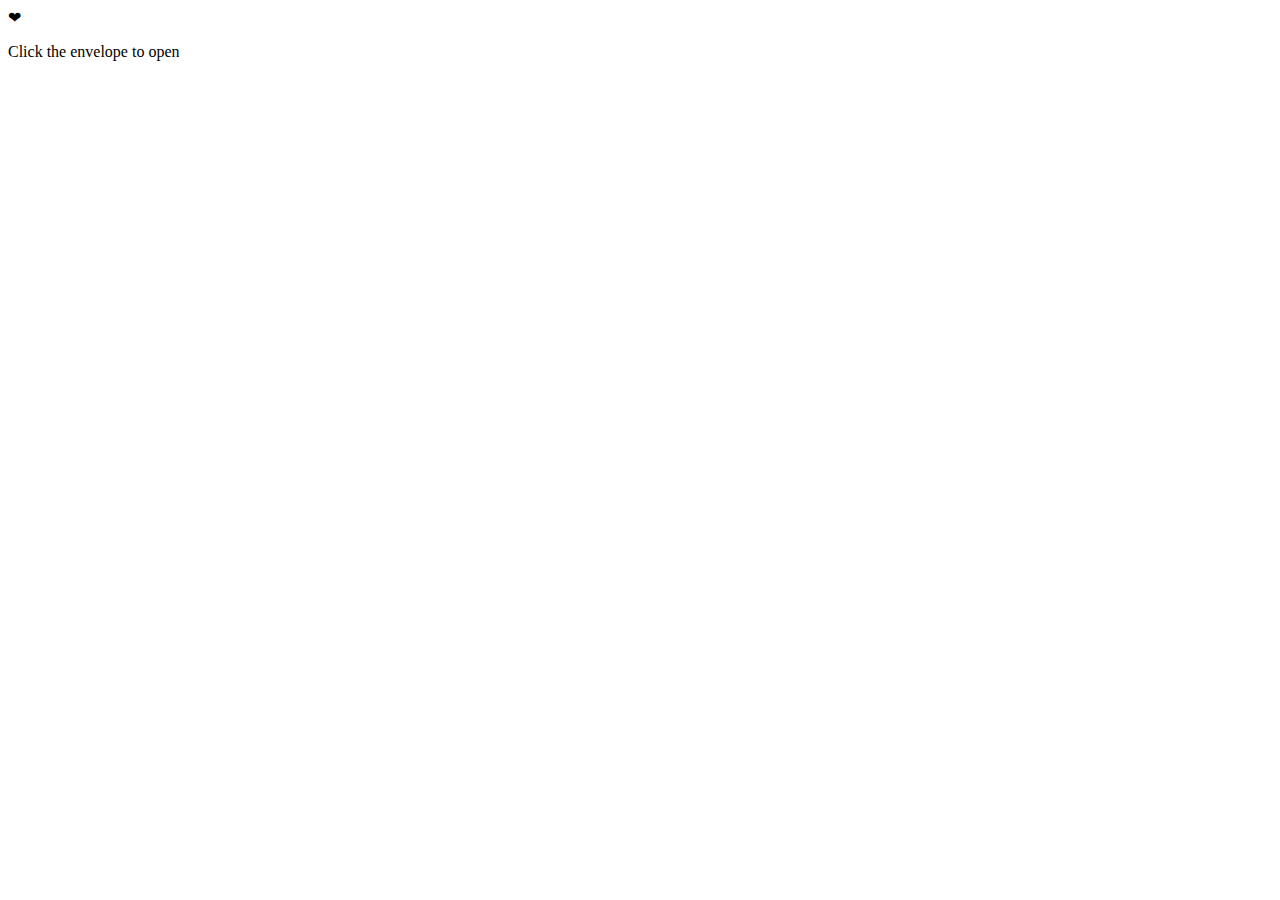
<file: index.html>
<!DOCTYPE html>
<html lang="en">
<head>
  <meta charset="UTF-8">
  <meta name="viewport" content="width=device-width, initial-scale=1.0">
  <title>Secret Letters</title>
  <link rel="stylesheet" href="style.css">
</head>
<body class="homepage">
  <div class="envelope-container">
    <div class="envelope" onclick="checkPassword()">
      <div class="flap"></div>
      <div class="heart">❤</div>
    </div>
    <p class="click-text">Click the envelope to open</p>
  </div>

  <script src="script.js"></script>
</body>
</html>
</file>
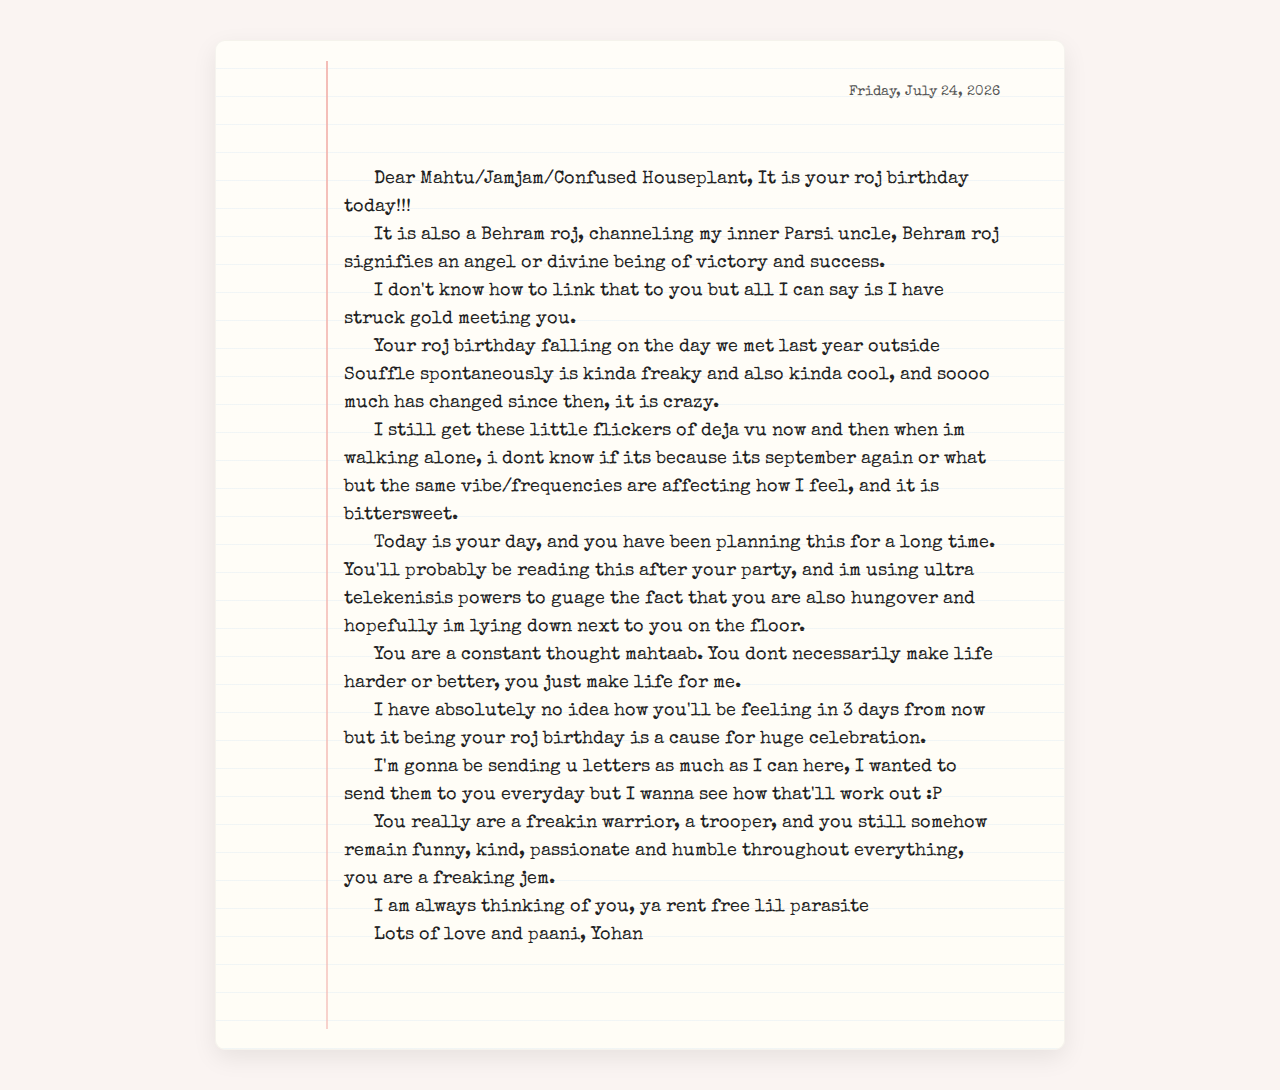
<file: letters.html>
<!DOCTYPE html>

<html lang="en">

<head>

  <meta charset="utf-8" />

  <meta name="viewport" content="width=device-width,initial-scale=1" />

  <title>Roj Birthday Letter</title>


  <!-- reuse same cozy font -->

  <link href="https://fonts.googleapis.com/css2?family=Special+Elite&display=swap" rel="stylesheet">


  <!-- If you already use a global style.css, you can remove the <style> below

       and let style.css contain the .paper rules. This file includes them inline

       so it will definitely look right if you just paste it. -->

  <style>

    :root {

      --paper: #fffdf8;

      --line: #d7e6f3;

      --margin: #f3b6b0;

      --ink: #222;

    }

    body {

      margin: 0;

      font-family: 'Special Elite', cursive;

      background: #faf4f2;

      display: flex;

      justify-content: center;

      padding: 40px 20px;

    }


    .paper {

      width: 720px;

      max-width: 96%;

      background: linear-gradient(180deg, var(--paper) 0%, #fffdf6 100%);

      padding: 44px 64px;

      border-radius: 10px;

      box-shadow: 0 8px 24px rgba(0,0,0,0.08);

      position: relative;

      overflow: hidden;

      border: 1px solid rgba(0,0,0,0.04);

    }


    /* ruled lines */

    .paper::before{

      content: "";

      position: absolute;

      inset: 0;

      background-image: repeating-linear-gradient(

        to bottom,

        transparent 0px,

        transparent 27px,

        var(--line) 28px

      );

      opacity: 0.68;

      pointer-events: none;

    }


    /* red margin line */

    .margin-line {

      position: absolute;

      top: 20px;

      left: 110px;

      bottom: 20px;

      width: 2px;

      background: linear-gradient(180deg, rgba(243,182,176,0.9), rgba(243,182,176,0.6));

      pointer-events: none;

    }


    .date {

      text-align: right;

      color: #555;

      margin-bottom: 10px;

      font-size: 14px;

    }


    /* ensure content sits to the right of the margin line */

    .letter-content {

      position: relative;

      z-index: 2;

      color: var(--ink);

      line-height: 28px;

      font-size: 18px;

      white-space: pre-wrap;

      margin-left: 30px;      /* small internal padding */

      padding-left: 24px;     /* extra padding so text never touches margin line */

      /* IMPORTANT: add left offset so text visually starts to the right of the margin */

      margin-inline-start: 40px;

    }


    /* Extra safety: prevent text under the margin line on small screens */

    @media (max-width:640px) {

      .paper { padding: 28px 18px; }

      .margin-line { left: 70px; }

      .letter-content { font-size:16px; line-height:24px; margin-inline-start:30px; padding-left:18px; }

    }

  </style>

</head>

<body>

  <script>

    // Apply saved theme preference (so letters page also respects dark mode)

    if (localStorage.getItem('theme_pref') === 'dark') {

      document.body.classList.add('dark');

    }

  </script>


  <article class="paper">

    <div class="margin-line" aria-hidden="true"></div>


    <div class="date" id="letterDate">August 30, 2025</div>


    <div class="letter-content" id="letterText">

      Dear Mahtu/Jamjam/Confused Houseplant, It is your roj birthday today!!! 
      It is also a Behram roj, channeling my inner Parsi uncle, Behram roj signifies an angel or divine being of victory and success. 
      I don't know how to link that to you but all I can say is I have struck gold meeting you. 
      Your roj birthday falling on the day we met last year outside Souffle spontaneously is kinda freaky and also kinda cool, and soooo much has changed since then, it is crazy. 
      I still get these little flickers of deja vu now and then when im walking alone, i dont know if its because its september again or what but the same vibe/frequencies are affecting how I feel, and it is bittersweet. 
      Today is your day, and you have been planning this for a long time. You'll probably be reading this after your party, and im using ultra telekenisis powers to guage the fact that you are also hungover and hopefully im lying down next to you on the floor. 
      You are a constant thought mahtaab. You dont necessarily make life harder or better, you just make life for me. 
      I have absolutely no idea how you'll be feeling in 3 days from now but it being your roj birthday is a cause for huge celebration. 
      I'm gonna be sending u letters as much as I can here, I wanted to send them to you everyday but I wanna see how that'll work out :P
      You really are a freakin warrior, a trooper, and you still somehow remain funny, kind, passionate and humble throughout everything, you are a freaking jem. 
      I am always thinking of you, ya rent free lil parasite 
      Lots of love and paani, Yohan

    </div>

  </article>


  <script>

    // optional: auto-fill date if you prefer

    document.getElementById('letterDate').textContent = new Date().toLocaleDateString(undefined, {

      weekday: 'long', year: 'numeric', month: 'long', day: 'numeric'

    });

  </script>

</body>

</html>
</file>
<file: style.css>

</file>
